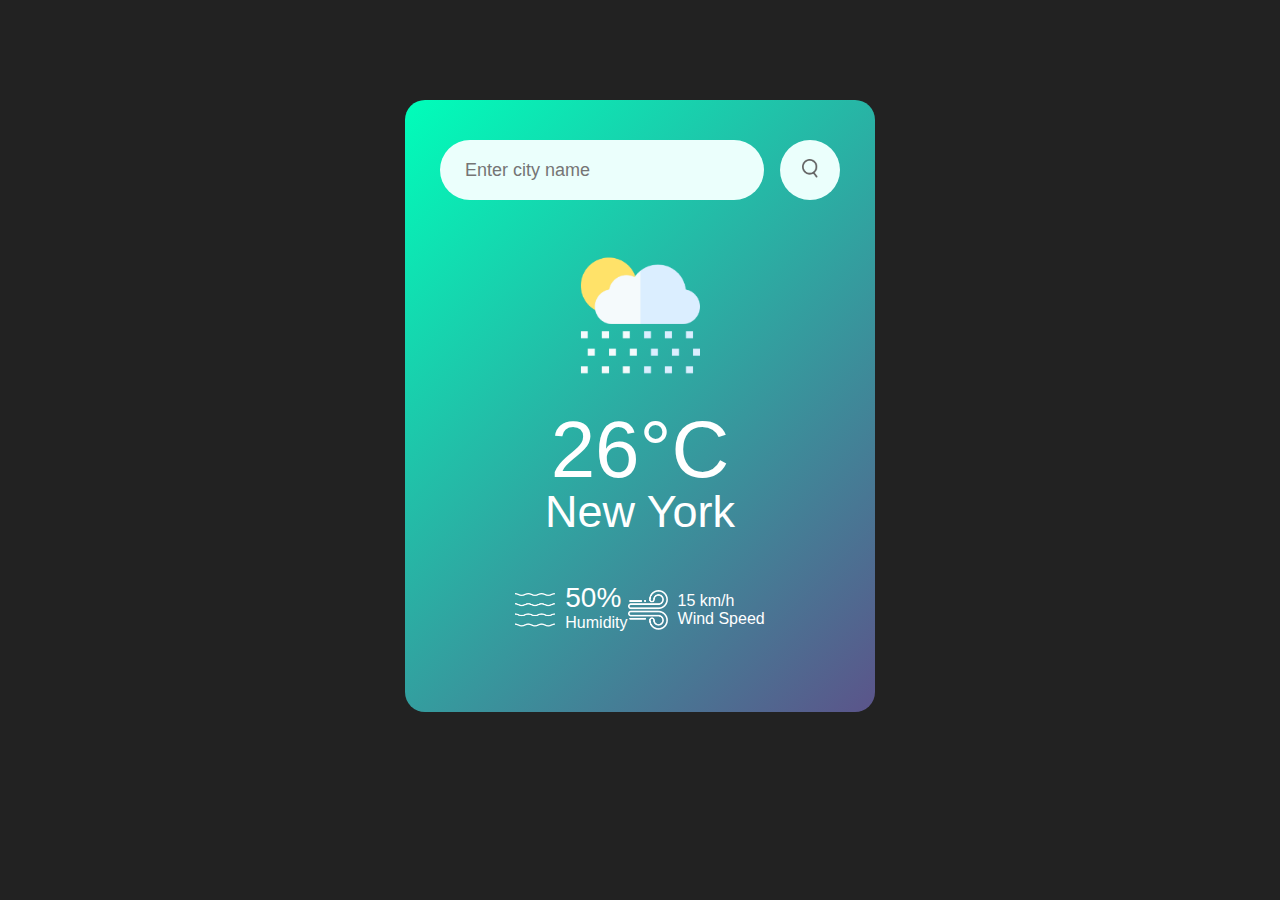
<file: Weather App/index.html>
<!DOCTYPE html>
<html lang="en">
<head>
    <meta charset="UTF-8">
    <meta name="viewport" content="width=device-width, initial-scale=1.0">
    <title>Weather App</title>
    <link rel="stylesheet" href="style.css">
</head>
<body>
    
    <div class="card">
        <div class="search">
            <input type="text" placeholder="Enter city name" spellcheck="false">
            <button><img src="img/search.png" alt="Search"></button>
        </div>

        <div class="weather">
            <img src="img/rain.png" class="weather-icon">
            <h1 class="temp">26°C</h1>
            <h2 class="city">New York</h2>
            <div class="details">
                <div class="col">
                    <img src="img/humidity.png">
                    <div>
                        <p class="humidity">50%</p>
                        <p>Humidity</p>
                    </div>
                </div>
<br>
                <div class="col">
                    <img src="img/wind.png">
                    <div>
                        <p class="wind-speed">15 km/h</p>
                        <p>Wind Speed</p>
                    </div>
                </div>
            </div>
        </div>

    </div>

</body>
</html>
</file>
<file: Weather App/style.css>
/* Reset default browser styles and apply global styles */
* {
    margin: 0;
    padding: 0;
    font-family: 'Poppins', sans-serif;
    box-sizing: border-box;
}

body {
    background-color: #222;
}

/* Card container styles */
.card {
    width: 90%;
    max-width: 470px;
    background: linear-gradient(135deg, #00feba 0%, #5b548a 100%);
    color: #fff;
    margin: 100px auto 0;
    border-radius: 20px;
    padding: 40px 35px;
    text-align: center;
}

/* Search bar container and input styles */
.search {
    width: 100%;
    display: flex;
    align-items: center;
    justify-content: space-between;
}

.search input {
    border: none;
    outline: none;
    background-color: #ebfffc;
    color: #555;
    padding: 10px 25px;
    height: 60px;
    border-radius: 30px;
    flex: 1;
    margin-right: 16px;
    font-size: 18px;
}

.search button {
    border: none;
    outline: none;
    background: #ebfffc;
    border-radius: 50%;
    width: 60px;
    height: 60px;
    cursor: pointer;
}

.search button img {
    width: 16px;
}

/* Weather icon styles */
.weather-icon {
    width: 170px;
    margin-top: 30px;
}

/* Weather information styles */
.weather h1 {
    font-size: 80px;
    font-weight: 500;
}

.weather h2 {
    font-size: 45px;
    font-weight: 400;
    margin-top: -10px;
}

/* Weather details container */
.details {
    display: flex;
    align-items: center;
    justify-content: center;
    padding-bottom: 20px;
    margin-top: 50px;
}
.col{
    display: flex;
    align-items: center;
    text-align: left;
    margin-bottom: 20px;
}

.col img {
    width: 40px;
    margin-right: 10px;
}

.humidity, .wind{

    font-size: 28px;
    margin-top: -6px ;
}
</file>
